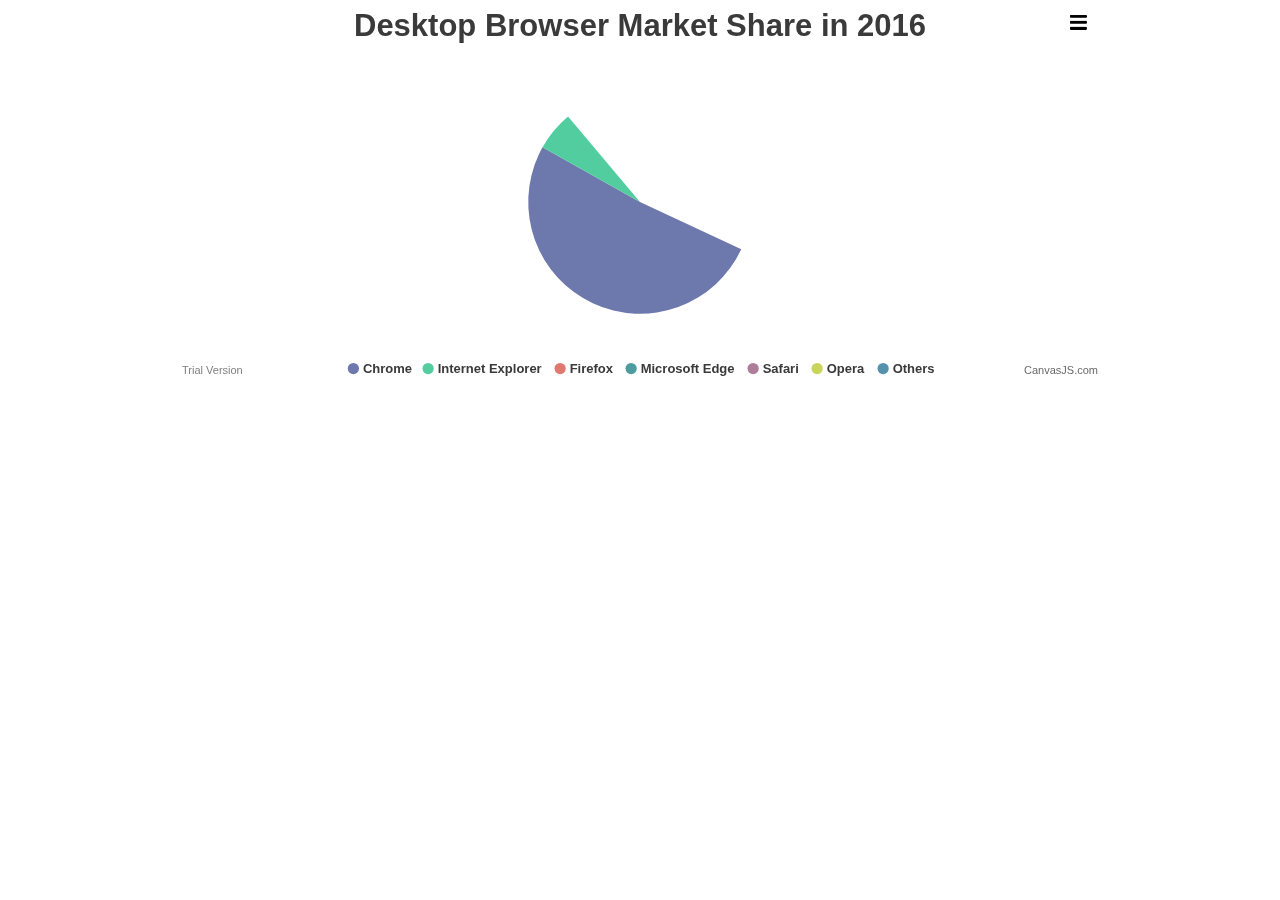
<file: javascript/Canvasjs/examples/01-overview/animated-chart.html>
<!DOCTYPE HTML>
<html>
<head>
<meta charset="UTF-8">
<script>
window.onload = function() {

var chart = new CanvasJS.Chart("chartContainer", {
	theme: "light2", // "light1", "light2", "dark1", "dark2"
	exportEnabled: true,
	animationEnabled: true,
	title: {
		text: "Desktop Browser Market Share in 2016"
	},
	data: [{
		type: "pie",
		startAngle: 25,
		toolTipContent: "<b>{label}</b>: {y}%",
		showInLegend: "true",
		legendText: "{label}",
		indexLabelFontSize: 16,
		indexLabel: "{label} - {y}%",
		dataPoints: [
			{ y: 51.08, label: "Chrome" },
			{ y: 27.34, label: "Internet Explorer" },
			{ y: 10.62, label: "Firefox" },
			{ y: 5.02, label: "Microsoft Edge" },
			{ y: 4.07, label: "Safari" },
			{ y: 1.22, label: "Opera" },
			{ y: 0.44, label: "Others" }
		]
	}]
});
chart.render();

}
</script>
</head>
<body>
<div id="chartContainer" style="height: 370px; max-width: 920px; margin: 0px auto;"></div>
<script src="../../canvasjs.min.js"></script>
</body>
</html>
</file>
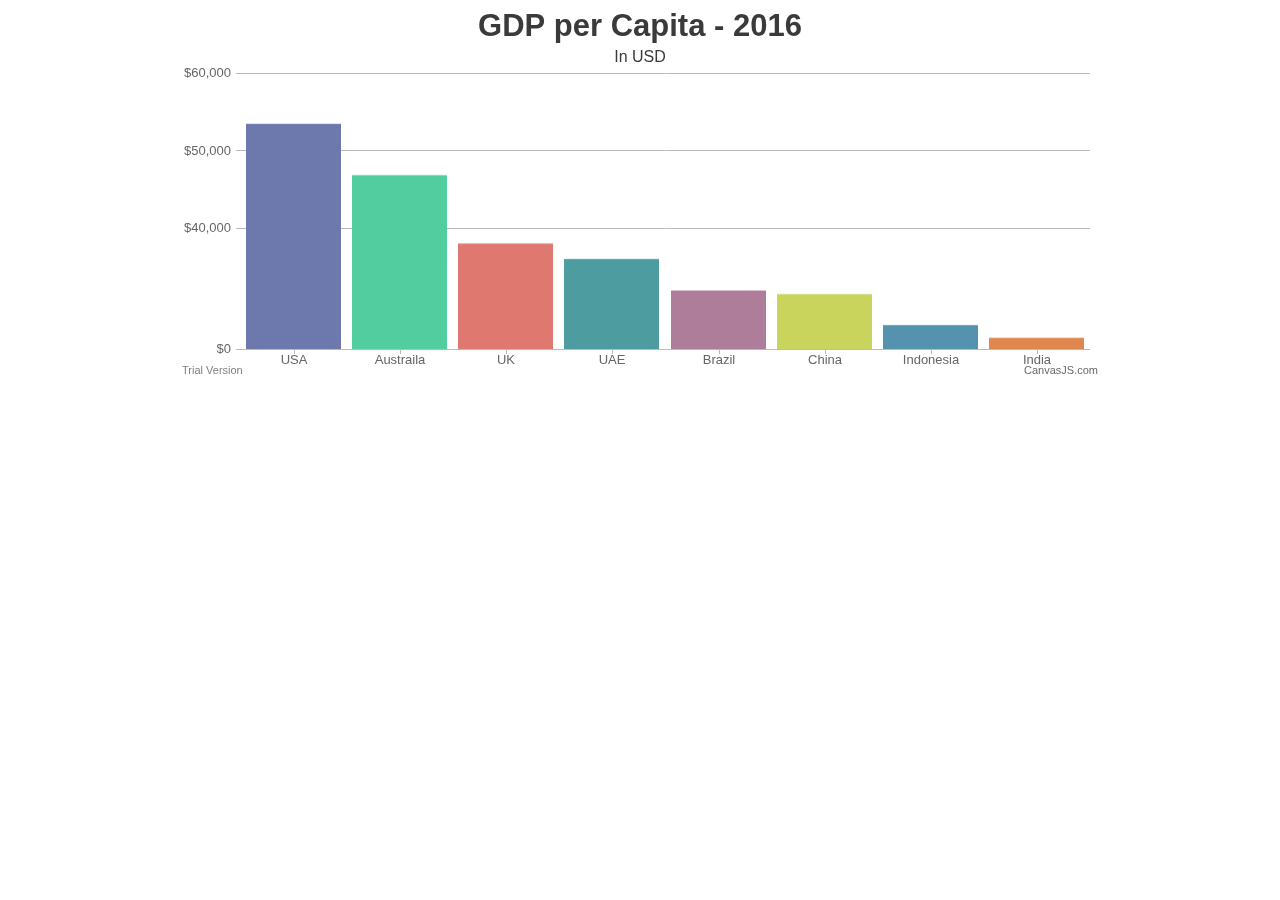
<file: javascript/Canvasjs/examples/01-overview/chart-with-axis-scale-breaks.html>
<!DOCTYPE HTML>
<html>
<head>
<meta charset="UTF-8">
<script>
window.onload = function () {

var chart = new CanvasJS.Chart("chartContainer", {
	animationEnabled: true,
	theme: "light2", // "light1", "light2", "dark1", "dark2"
	title: {
		text: "GDP per Capita - 2016"
	},
	subtitles: [{
		text: "In USD",
		fontSize: 16
	}],
	axisY: {
		prefix: "$",
		scaleBreaks: {
			customBreaks: [{
				startValue: 10000,
				endValue: 35000
			}]
		}
	},
	data: [{
		type: "column",
		yValueFormatString: "$#,##0.00",
		dataPoints: [
			{ label: "USA", y: 57466.787 },
			{ label: "Austraila", y: 49927.82 },
			{ label: "UK", y: 39899.388 },
			{ label: "UAE", y: 37622.207 },
			{ label: "Brazil", y: 8649.948 },
			{ label: "China", y: 8123.181 },
			{ label: "Indonesia", y: 3570.295 },
			{ label: "India", y: 1709.387 }	
		]
	}]
});
chart.render();

}
</script>
</head>
<body>
<div id="chartContainer" style="height: 370px; max-width: 920px; margin: 0px auto;"></div>
<script src="../../canvasjs.min.js"></script>
</body>
</html>
</file>
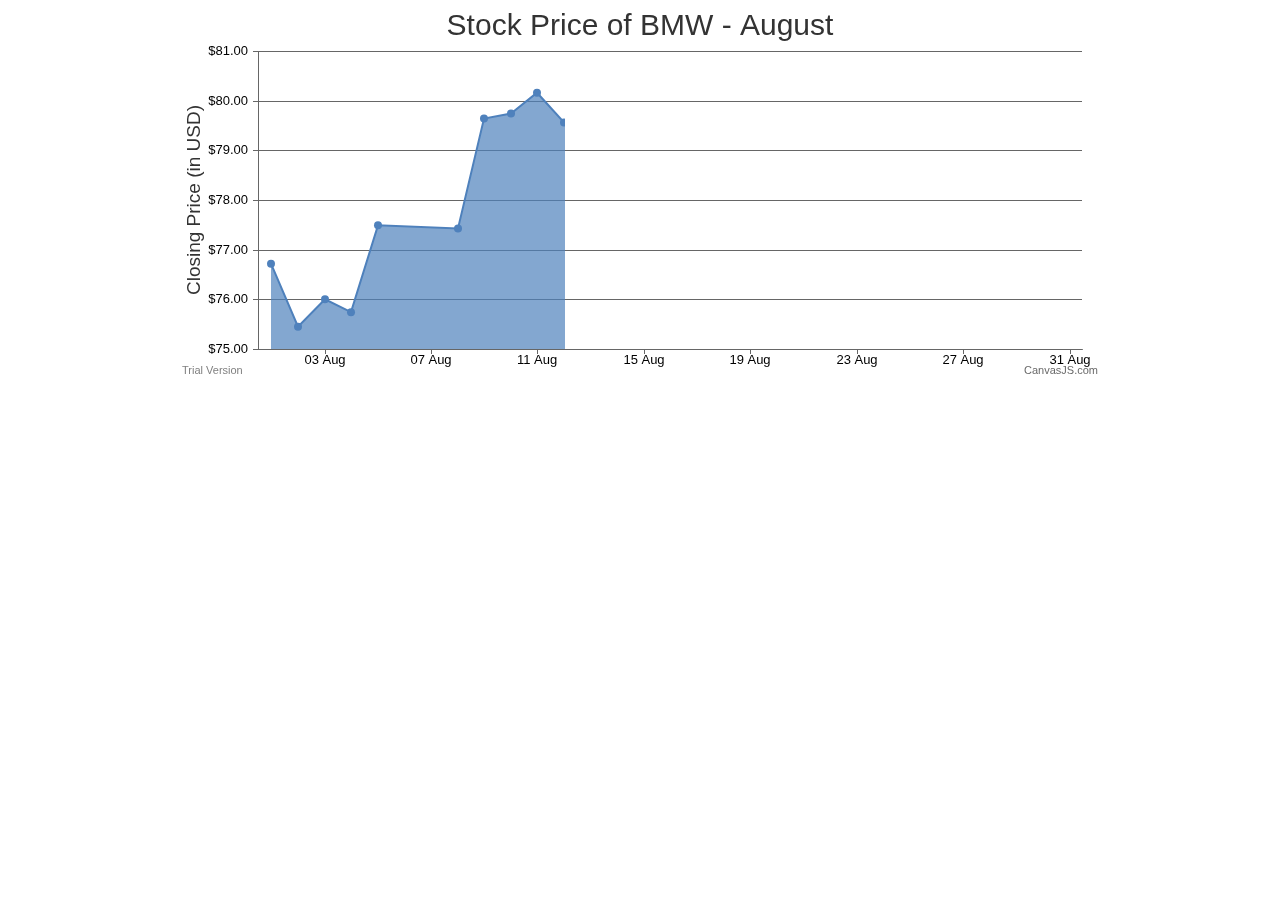
<file: javascript/Canvasjs/examples/01-overview/chart-with-crosshair.html>
<!DOCTYPE HTML>
<html>
<head>  
<meta charset="UTF-8">
<script>
window.onload = function () {

var chart = new CanvasJS.Chart("chartContainer", {
	animationEnabled: true,
	title:{
		text: "Stock Price of BMW - August"
	},
	axisX:{
		valueFormatString: "DD MMM",
		crosshair: {
			enabled: true,
			snapToDataPoint: true
		}
	},
	axisY: {
		title: "Closing Price (in USD)",
		includeZero: false,
		valueFormatString: "$##0.00",
		crosshair: {
			enabled: true,
			snapToDataPoint: true,
			labelFormatter: function(e) {
				return "$" + CanvasJS.formatNumber(e.value, "##0.00");
			}
		}
	},
	data: [{
		type: "area",
		xValueFormatString: "DD MMM",
		yValueFormatString: "$##0.00",
		dataPoints: [
			{ x: new Date(2016, 07, 01), y: 76.727997 },
			{ x: new Date(2016, 07, 02), y: 75.459999 },
			{ x: new Date(2016, 07, 03), y: 76.011002 },
			{ x: new Date(2016, 07, 04), y: 75.751999 },
			{ x: new Date(2016, 07, 05), y: 77.500000 },
			{ x: new Date(2016, 07, 08), y: 77.436996 },
			{ x: new Date(2016, 07, 09), y: 79.650002 },
			{ x: new Date(2016, 07, 10), y: 79.750999 },
			{ x: new Date(2016, 07, 11), y: 80.169998 },
			{ x: new Date(2016, 07, 12), y: 79.570000 },
			{ x: new Date(2016, 07, 15), y: 80.699997 },
			{ x: new Date(2016, 07, 16), y: 79.686996 },
			{ x: new Date(2016, 07, 17), y: 78.996002 },
			{ x: new Date(2016, 07, 18), y: 78.899002 },
			{ x: new Date(2016, 07, 19), y: 77.127998 },
			{ x: new Date(2016, 07, 22), y: 76.759003 },
			{ x: new Date(2016, 07, 23), y: 77.480003 },
			{ x: new Date(2016, 07, 24), y: 77.623001 },
			{ x: new Date(2016, 07, 25), y: 76.408997 },
			{ x: new Date(2016, 07, 26), y: 76.041000 },
			{ x: new Date(2016, 07, 29), y: 76.778999 },
			{ x: new Date(2016, 07, 30), y: 78.654999 },
			{ x: new Date(2016, 07, 31), y: 77.667000 }
		]
	}]
});
chart.render();

}
</script>
</head>
<body>
<div id="chartContainer" style="height: 370px; max-width: 920px; margin: 0px auto;"></div>
<script src="../../canvasjs.min.js"></script>
</body>
</html>
</file>
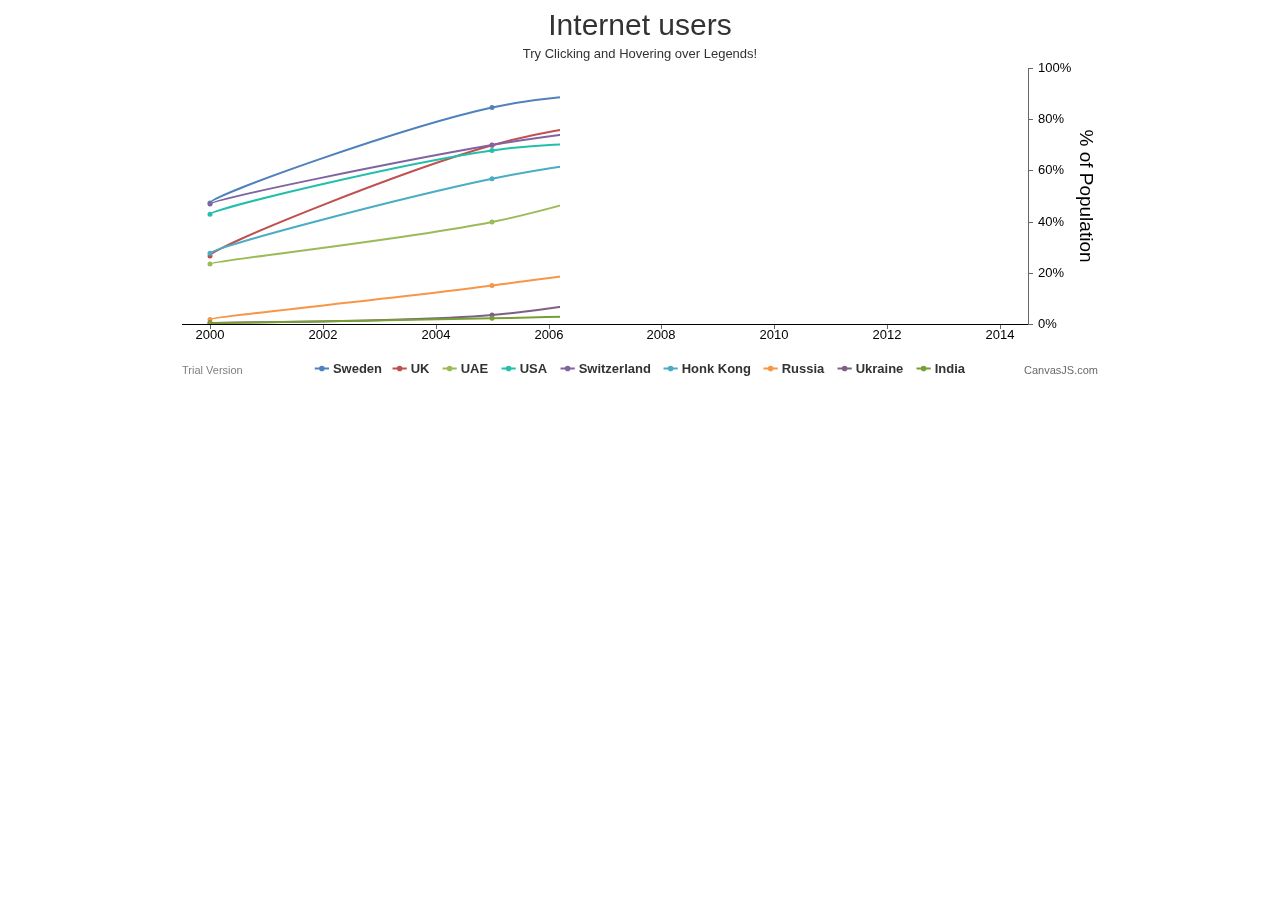
<file: javascript/Canvasjs/examples/01-overview/chart-with-custom-legend-chart.html>
<!DOCTYPE HTML>
<html>
<head>
<meta charset="UTF-8">
<script>
window.onload = function () {
	
var chart = new CanvasJS.Chart("chartContainer", {
	//theme: "light2", // "light1", "light2", "dark1", "dark2"
	animationEnabled: true,
	title:{
		text: "Internet users"  
	},
	subtitles: [{
		text: "Try Clicking and Hovering over Legends!"
	}],
	axisX: {
		lineColor: "black",
		labelFontColor: "black"
	},
	axisY2: {
      	gridThickness: 0,
		title: "% of Population",
		suffix: "%",
		titleFontColor: "black",
		labelFontColor: "black"
	},
	legend: {
		cursor: "pointer",
		itemmouseover: function(e) {
			e.dataSeries.lineThickness = e.chart.data[e.dataSeriesIndex].lineThickness * 2;
			e.dataSeries.markerSize = e.chart.data[e.dataSeriesIndex].markerSize + 2;
			e.chart.render();
		},
		itemmouseout: function(e) {
			e.dataSeries.lineThickness = e.chart.data[e.dataSeriesIndex].lineThickness / 2;
			e.dataSeries.markerSize = e.chart.data[e.dataSeriesIndex].markerSize - 2;
			e.chart.render();
		},
		itemclick: function (e) {
			if (typeof (e.dataSeries.visible) === "undefined" || e.dataSeries.visible) {
				e.dataSeries.visible = false;
			} else {
				e.dataSeries.visible = true;
			}
			e.chart.render();
		}
	},
	toolTip: {
		shared: true
	},
	data: [{
		type: "spline",
		name: "Sweden",
		markerSize: 5,
      	axisYType: "secondary",
		xValueFormatString: "YYYY",
		yValueFormatString: "#,##0.0'%'",
		showInLegend: true,
		dataPoints: [
			{ x: new Date(2000, 00), y: 47.5 },
			{ x: new Date(2005, 00), y: 84.8 },
			{ x: new Date(2009, 00), y: 91 },
			{ x: new Date(2010, 00), y: 90 },
			{ x: new Date(2011, 00), y: 92.8 },
			{ x: new Date(2012, 00), y: 93.2 },
			{ x: new Date(2013, 00), y: 94.8 },
			{ x: new Date(2014, 00), y: 92.5 }
		]
	},
	{
		type: "spline",
		name: "UK",
		markerSize: 5,
		axisYType: "secondary",
		xValueFormatString: "YYYY",
		yValueFormatString: "#,##0.0'%'",
		showInLegend: true,
		dataPoints: [
			{ x: new Date(2000, 00), y: 26.8 },
			{ x: new Date(2005, 00), y: 70 },
			{ x: new Date(2009, 00), y: 83.6 },
			{ x: new Date(2010, 00), y: 85 },
			{ x: new Date(2011, 00), y: 85.4 },
			{ x: new Date(2012, 00), y: 87.5 },
			{ x: new Date(2013, 00), y: 89.8 },
			{ x: new Date(2014, 00), y: 91.6 }
		]
	},
	{
		type: "spline",
		name: "UAE",
		markerSize: 5,
		axisYType: "secondary",
		xValueFormatString: "YYYY",
		yValueFormatString: "#,##0.0'%'",
		showInLegend: true,
		dataPoints: [
			{ x: new Date(2000, 00), y: 23.6 },
			{ x: new Date(2005, 00), y: 40 },
			{ x: new Date(2009, 00), y: 64 },
			{ x: new Date(2010, 00), y: 68 },
			{ x: new Date(2011, 00), y: 78 },
			{ x: new Date(2012, 00), y: 85 },
			{ x: new Date(2013, 00), y: 86 },
			{ x: new Date(2014, 00), y: 90.4 }
		]
	},
	{
		type: "spline",
		showInLegend: true,
		name: "USA",
		markerSize: 5,
		axisYType: "secondary",
		yValueFormatString: "#,##0.0'%'",
		xValueFormatString: "YYYY",
		dataPoints: [
			{ x: new Date(2000, 00), y: 43.1 },
			{ x: new Date(2005, 00), y: 68 },
			{ x: new Date(2009, 00), y: 71 },
			{ x: new Date(2010, 00), y: 71.7 },
			{ x: new Date(2011, 00), y: 69.7 },
			{ x: new Date(2012, 00), y: 79.3 },
			{ x: new Date(2013, 00), y: 84.2 },
			{ x: new Date(2014, 00), y: 87 }
		]
	},
	{
		type: "spline",
		name: "Switzerland",
		markerSize: 5,
		axisYType: "secondary",
		xValueFormatString: "YYYY",
		yValueFormatString: "#,##0.0'%'",
		showInLegend: true,
		dataPoints: [
			{ x: new Date(2000, 00), y: 47.1 },
			{ x: new Date(2005, 00), y: 70.1 },
			{ x: new Date(2009, 00), y: 81.3 },
			{ x: new Date(2010, 00), y: 83.9 },
			{ x: new Date(2011, 00), y: 85.2 },
			{ x: new Date(2012, 00), y: 85.2 },
			{ x: new Date(2013, 00), y: 86.7 },
			{ x: new Date(2014, 00), y: 87 }
		]
	},
	{
		type: "spline",
		name: "Honk Kong",
		markerSize: 5,
		axisYType: "secondary",
		xValueFormatString: "YYYY",
		yValueFormatString: "#,##0.0'%'",
		showInLegend: true,
		dataPoints: [
			{ x: new Date(2000, 00), y: 27.8 },
			{ x: new Date(2005, 00), y: 56.9 },
			{ x: new Date(2009, 00), y: 69.4 },
			{ x: new Date(2010, 00), y: 72 },
			{ x: new Date(2011, 00), y: 72.2 },
			{ x: new Date(2012, 00), y: 72.9 },
			{ x: new Date(2013, 00), y: 74.2 },
			{ x: new Date(2014, 00), y: 74.6 }
		]
	},
	{
		type: "spline",
		name: "Russia",
		markerSize: 5,
		axisYType: "secondary",
		xValueFormatString: "YYYY",
		yValueFormatString: "#,##0.0'%'",
		showInLegend: true,
		dataPoints: [
			{ x: new Date(2000, 00), y: 2 },
			{ x: new Date(2005, 00), y: 15.2 },
			{ x: new Date(2009, 00), y: 29 },
			{ x: new Date(2010, 00), y: 43 },
			{ x: new Date(2011, 00), y: 49 },
			{ x: new Date(2012, 00), y: 63.8 },
			{ x: new Date(2013, 00), y: 61.4 },
			{ x: new Date(2014, 00), y: 70.5 }
		]
	},
	{
		type: "spline",
		name: "Ukraine",
		markerSize: 5,
		axisYType: "secondary",
		xValueFormatString: "YYYY",
		yValueFormatString: "#,##0.0'%'",
		showInLegend: true,
		dataPoints: [
			{ x: new Date(2000, 00), y: .7 },
			{ x: new Date(2005, 00), y: 3.7 },
			{ x: new Date(2009, 00), y: 17.9 },
			{ x: new Date(2010, 00), y: 23.3 },
			{ x: new Date(2011, 00), y: 28.7 },
			{ x: new Date(2012, 00), y: 35.3 },
			{ x: new Date(2013, 00), y: 41.8 },
			{ x: new Date(2014, 00), y: 43.4 }
		]
	},
	{
		type: "spline",
		name: "India",
		markerSize: 5,
		axisYType: "secondary",
		xValueFormatString: "YYYY",
		yValueFormatString: "#,##0.0'%'",
		showInLegend: true,
		dataPoints: [
			{ x: new Date(2000, 00), y: .5 },
			{ x: new Date(2005, 00), y: 2.4 },
			{ x: new Date(2009, 00), y: 5.1 },
			{ x: new Date(2010, 00), y: 7.5 },
			{ x: new Date(2011, 00), y: 10.1 },
			{ x: new Date(2012, 00), y: 12.6 },
			{ x: new Date(2013, 00), y: 15.1 },
			{ x: new Date(2014, 00), y: 18 }
		]
	}]
});
chart.render();

}
</script>
</head>
<body>
<div id="chartContainer" style="height: 370px; max-width: 920px; margin: 0px auto;"></div>
<script src="../../canvasjs.min.js"></script>
</body>
</html>
</file>
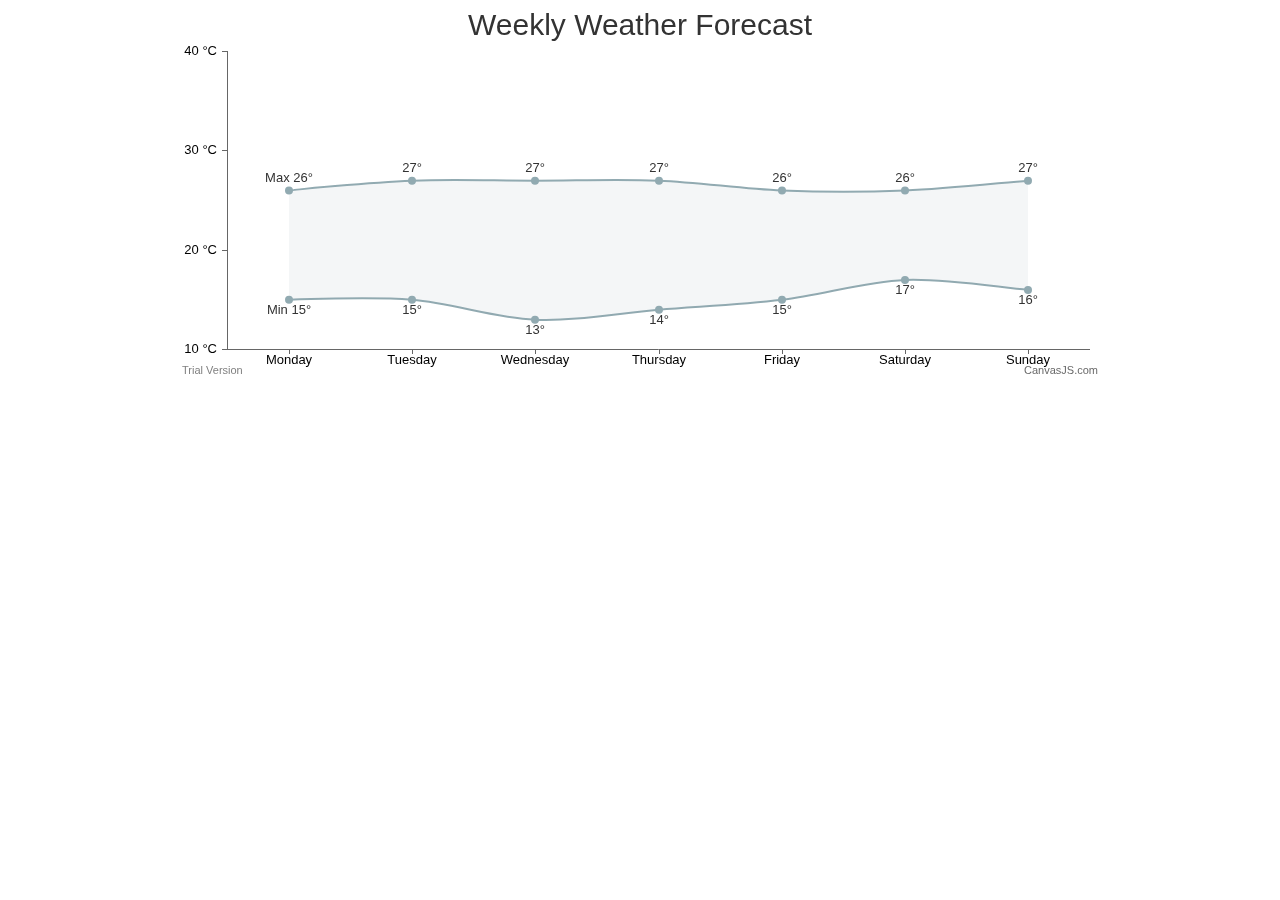
<file: javascript/Canvasjs/examples/01-overview/chart-with-image-overlay.html>
<!DOCTYPE HTML>
<html>
<head>
<meta charset="UTF-8">
<style>
img{
	pointer-events: none;
}
</style>
<script>
window.onload = function () {

var chart = new CanvasJS.Chart("chartContainer", {            
	title:{
		text: "Weekly Weather Forecast"              
	},
	axisY: {
		includeZero: false,
		suffix: " °C",
		maximum: 40,
		gridThickness: 0
	},
	toolTip:{
		shared: true,
		content: "{name} </br> <strong>Temperature: </strong> </br> Min: {y[0]} °C, Max: {y[1]} °C"
	},
	data: [{
		type: "rangeSplineArea",
		fillOpacity: 0.1,
		color: "#91AAB1",
		indexLabelFormatter: formatter,
		dataPoints: [
			{ label: "Monday", y: [15, 26], name: "rainy" },
			{ label: "Tuesday", y: [15, 27], name: "rainy" },
			{ label: "Wednesday", y: [13, 27], name: "sunny" },
			{ label: "Thursday", y: [14, 27], name: "sunny" },
			{ label: "Friday", y: [15, 26], name: "cloudy" },
			{ label: "Saturday", y: [17, 26], name: "sunny" },
			{ label: "Sunday", y: [16, 27], name: "rainy" }
		]
	}]
});
chart.render();

var images = [];    

addImages(chart);

function addImages(chart) {
	for(var i = 0; i < chart.data[0].dataPoints.length; i++){
		var dpsName = chart.data[0].dataPoints[i].name;
		if(dpsName == "cloudy"){
			images.push($("<img>").attr("src", "https://canvasjs.com/wp-content/uploads/images/gallery/gallery-overview/cloudy.png"));
		} else if(dpsName == "rainy"){
		images.push($("<img>").attr("src", "https://canvasjs.com/wp-content/uploads/images/gallery/gallery-overview/rainy.png"));
		} else if(dpsName == "sunny"){
			images.push($("<img>").attr("src", "https://canvasjs.com/wp-content/uploads/images/gallery/gallery-overview/sunny.png"));
		}

	images[i].attr("class", dpsName).appendTo($("#chartContainer>.canvasjs-chart-container"));
	positionImage(images[i], i);
	}
}

function positionImage(image, index) {
	var imageCenter = chart.axisX[0].convertValueToPixel(chart.data[0].dataPoints[index].x);
	var imageTop =  chart.axisY[0].convertValueToPixel(chart.axisY[0].maximum);

	image.width("40px")
	.css({ "left": imageCenter - 20 + "px",
	"position": "absolute","top":imageTop + "px",
	"position": "absolute"});
}

$( window ).resize(function() {
	var cloudyCounter = 0, rainyCounter = 0, sunnyCounter = 0;    
	var imageCenter = 0;
	for(var i=0;i<chart.data[0].dataPoints.length;i++) {
		imageCenter = chart.axisX[0].convertValueToPixel(chart.data[0].dataPoints[i].x) - 20;
		if(chart.data[0].dataPoints[i].name == "cloudy") {					
			$(".cloudy").eq(cloudyCounter++).css({ "left": imageCenter});
		} else if(chart.data[0].dataPoints[i].name == "rainy") {
			$(".rainy").eq(rainyCounter++).css({ "left": imageCenter});  
		} else if(chart.data[0].dataPoints[i].name == "sunny") {
			$(".sunny").eq(sunnyCounter++).css({ "left": imageCenter});  
		}                
	}
});

function formatter(e) { 
	if(e.index === 0 && e.dataPoint.x === 0) {
		return " Min " + e.dataPoint.y[e.index] + "°";
	} else if(e.index == 1 && e.dataPoint.x === 0) {
		return " Max " + e.dataPoint.y[e.index] + "°";
	} else{
		return e.dataPoint.y[e.index] + "°";
	}
} 

}
</script>	
</head>
<body>
<script src="https://canvasjs.com/assets/script/jquery-1.11.1.min.js"></script>  
<script src="../../jquery.canvasjs.min.js"></script>
<div id="chartContainer" style="height: 370px; max-width: 920px; margin: 0px auto;"></div>
</body>
</html>
</file>
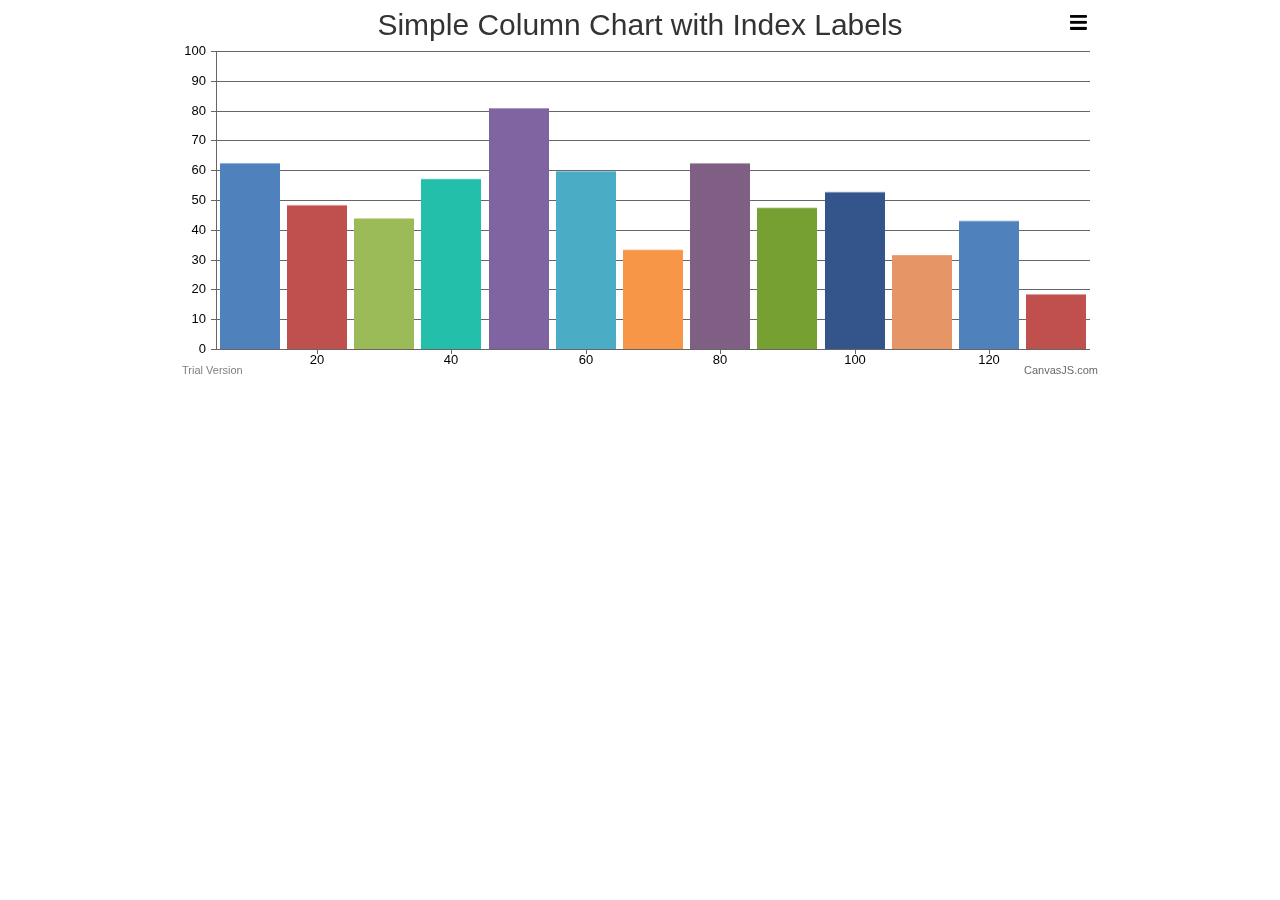
<file: javascript/Canvasjs/examples/01-overview/chart-with-index-data-label.html>
<!DOCTYPE HTML>
<html>
<head>
<meta charset="UTF-8">
<script>
window.onload = function () {

var chart = new CanvasJS.Chart("chartContainer", {
	animationEnabled: true,
	exportEnabled: true,
	theme: "light1", // "light1", "light2", "dark1", "dark2"
	title:{
		text: "Simple Column Chart with Index Labels"
	},
	data: [{
		type: "column", //change type to bar, line, area, pie, etc
		//indexLabel: "{y}", //Shows y value on all Data Points
		indexLabelFontColor: "#5A5757",
		indexLabelPlacement: "outside",
		dataPoints: [
			{ x: 10, y: 71 },
			{ x: 20, y: 55 },
			{ x: 30, y: 50 },
			{ x: 40, y: 65 },
			{ x: 50, y: 92, indexLabel: "Highest" },
			{ x: 60, y: 68 },
			{ x: 70, y: 38 },
			{ x: 80, y: 71 },
			{ x: 90, y: 54 },
			{ x: 100, y: 60 },
			{ x: 110, y: 36 },
			{ x: 120, y: 49 },
			{ x: 130, y: 21, indexLabel: "Lowest" }
		]
	}]
});
chart.render();

}
</script>
</head>
<body>
<div id="chartContainer" style="height: 370px; max-width: 920px; margin: 0px auto;"></div>
<script src="../../canvasjs.min.js"></script>
</body>
</html>
</file>
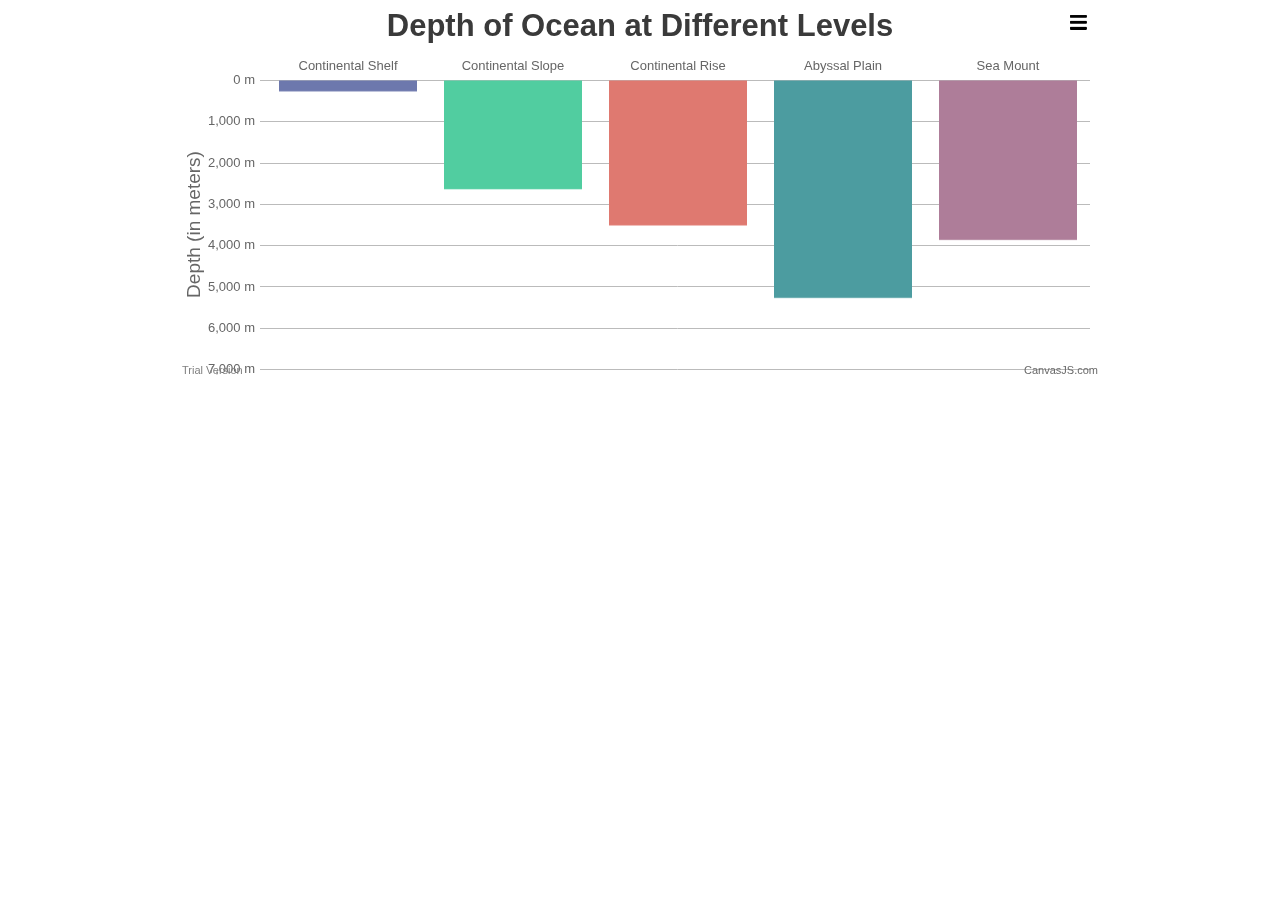
<file: javascript/Canvasjs/examples/01-overview/chart-with-inverted-reversed-axis.html>
<!DOCTYPE HTML>
<html>
<head> 
<meta charset="UTF-8">
<script>
window.onload = function () {

var chart = new CanvasJS.Chart("chartContainer", {
	animationEnabled: true,
	exportEnabled: true,
	theme: "light2", // "light1", "light2", "dark1", "dark2"
	title:{
		text: "Depth of Ocean at Different Levels"
	},
	axisY: {
		title: "Depth (in meters)",
		suffix: " m",
		reversed: true
	},
	axisX2: {
		tickThickness: 0,
		labelAngle: 0
	},
	data: [{
		type: "column",
		axisXType: "secondary",
		yValueFormatString: "#,##0 meters",
		dataPoints: [
			{ y: 300, label: "Continental Shelf" },
			{ y: 3000, label: "Continental Slope" },
			{ y: 4000, label: "Continental Rise" },
			{ y: 6000, label: "Abyssal Plain", indexLabel: "Deepest" },
			{ y: 4400, label: "Sea Mount" }
		]
	}]
});
chart.render();

}
</script>
</head>
<body>
<div id="chartContainer" style="height: 370px; max-width: 920px; margin: 0px auto;"></div>
<script src="../../canvasjs.min.js"></script>
</body>
</html>
</file>
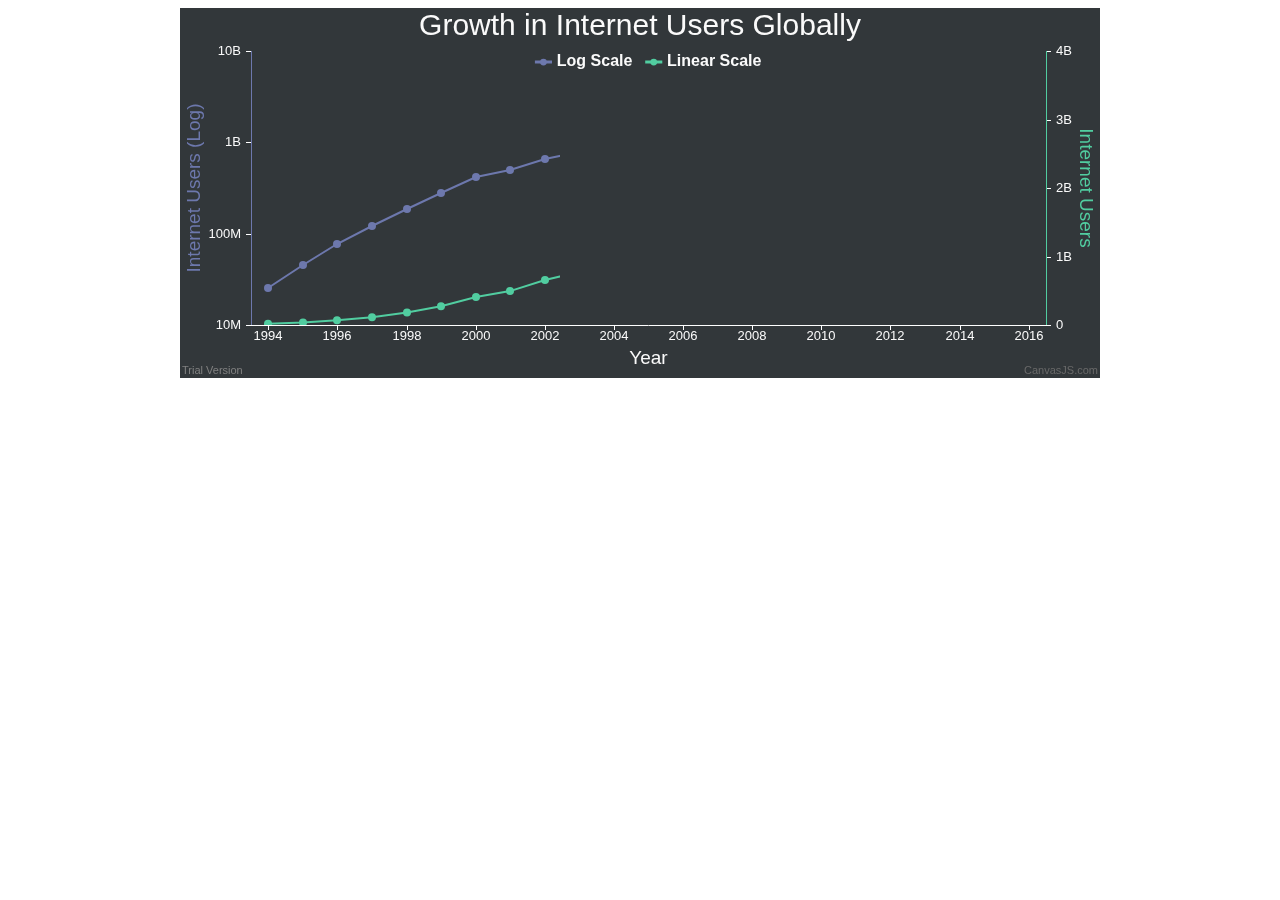
<file: javascript/Canvasjs/examples/01-overview/chart-with-logarithmic-axis.html>
<!DOCTYPE HTML>
<html>
<head>
<meta charset="UTF-8">
<script>
window.onload = function () {

var chart = new CanvasJS.Chart("chartContainer", {
	animationEnabled: true,
	zoomEnabled: true,
	theme: "dark2",
	title:{
		text: "Growth in Internet Users Globally"
	},
	axisX:{
		title: "Year",
		valueFormatString: "####",
		interval: 2
	},
	axisY:{
		logarithmic: true, //change it to false
		title: "Internet Users (Log)",
		titleFontColor: "#6D78AD",
		lineColor: "#6D78AD",
		gridThickness: 0,
		lineThickness: 1,
		includeZero: false,
		labelFormatter: addSymbols
	},
	axisY2:{
		title: "Internet Users",
		titleFontColor: "#51CDA0",
		logarithmic: false, //change it to false
		lineColor: "#51CDA0",
		gridThickness: 0,
		lineThickness: 1,
		labelFormatter: addSymbols
	},
	legend:{
		verticalAlign: "top",
		fontSize: 16,
		dockInsidePlotArea: true
	},
	data: [{
		type: "line",
		xValueFormatString: "####",
		showInLegend: true,
		name: "Log Scale",
		dataPoints: [
			{ x: 1994, y: 25437639 },
			{ x: 1995, y: 44866595 },
			{ x: 1996, y: 77583866 },
			{ x: 1997, y: 120992212 },
			{ x: 1998, y: 188507628 },
			{ x: 1999, y: 281537652 },
			{ x: 2000, y: 414794957 },
			{ x: 2001, y: 502292245 },
			{ x: 2002, y: 665065014 },
			{ x: 2003, y: 781435983 },
			{ x: 2004, y: 913327771 },
			{ x: 2005, y: 1030101289 },
			{ x: 2006, y: 1162916818 },
			{ x: 2007, y: 1373226988 },
			{ x: 2008, y: 1575067520 },
			{ x: 2009, y: 1766403814 },
			{ x: 2010, y: 2023202974 },
			{ x: 2011, y: 2231957359 },
			{ x: 2012, y: 2494736248 },
			{ x: 2013, y: 2728428107 },
			{ x: 2014, y: 2956385569 },
			{ x: 2015, y: 3185996155 },
			{ x: 2016, y: 3424971237 }
		]
	},
	{
		type: "line",
		xValueFormatString: "####",
		axisYType: "secondary",
		showInLegend: true,
		name: "Linear Scale",
		dataPoints: [
			{ x: 1994, y: 25437639 },
			{ x: 1995, y: 44866595 },
			{ x: 1996, y: 77583866 },
			{ x: 1997, y: 120992212 },
			{ x: 1998, y: 188507628 },
			{ x: 1999, y: 281537652 },
			{ x: 2000, y: 414794957 },
			{ x: 2001, y: 502292245 },
			{ x: 2002, y: 665065014 },
			{ x: 2003, y: 781435983 },
			{ x: 2004, y: 913327771 },
			{ x: 2005, y: 1030101289 },
			{ x: 2006, y: 1162916818 },
			{ x: 2007, y: 1373226988 },
			{ x: 2008, y: 1575067520 },
			{ x: 2009, y: 1766403814 },
			{ x: 2010, y: 2023202974 },
			{ x: 2011, y: 2231957359 },
			{ x: 2012, y: 2494736248 },
			{ x: 2013, y: 2728428107 },
			{ x: 2014, y: 2956385569 },
			{ x: 2015, y: 3185996155 },
			{ x: 2016, y: 3424971237 }
		]
	}]
});
chart.render();

function addSymbols(e){
	var suffixes = ["", "K", "M", "B"];

	var order = Math.max(Math.floor(Math.log(e.value) / Math.log(1000)), 0);
	if(order > suffixes.length - 1)
		order = suffixes.length - 1;

	var suffix = suffixes[order];
	return CanvasJS.formatNumber(e.value / Math.pow(1000, order)) + suffix;
}

}
</script>
</head>
<body>
<div id="chartContainer" style="height: 370px; max-width: 920px; margin: 0px auto;"></div>
<script src="../../canvasjs.min.js"></script>
</body>
</html>
</file>
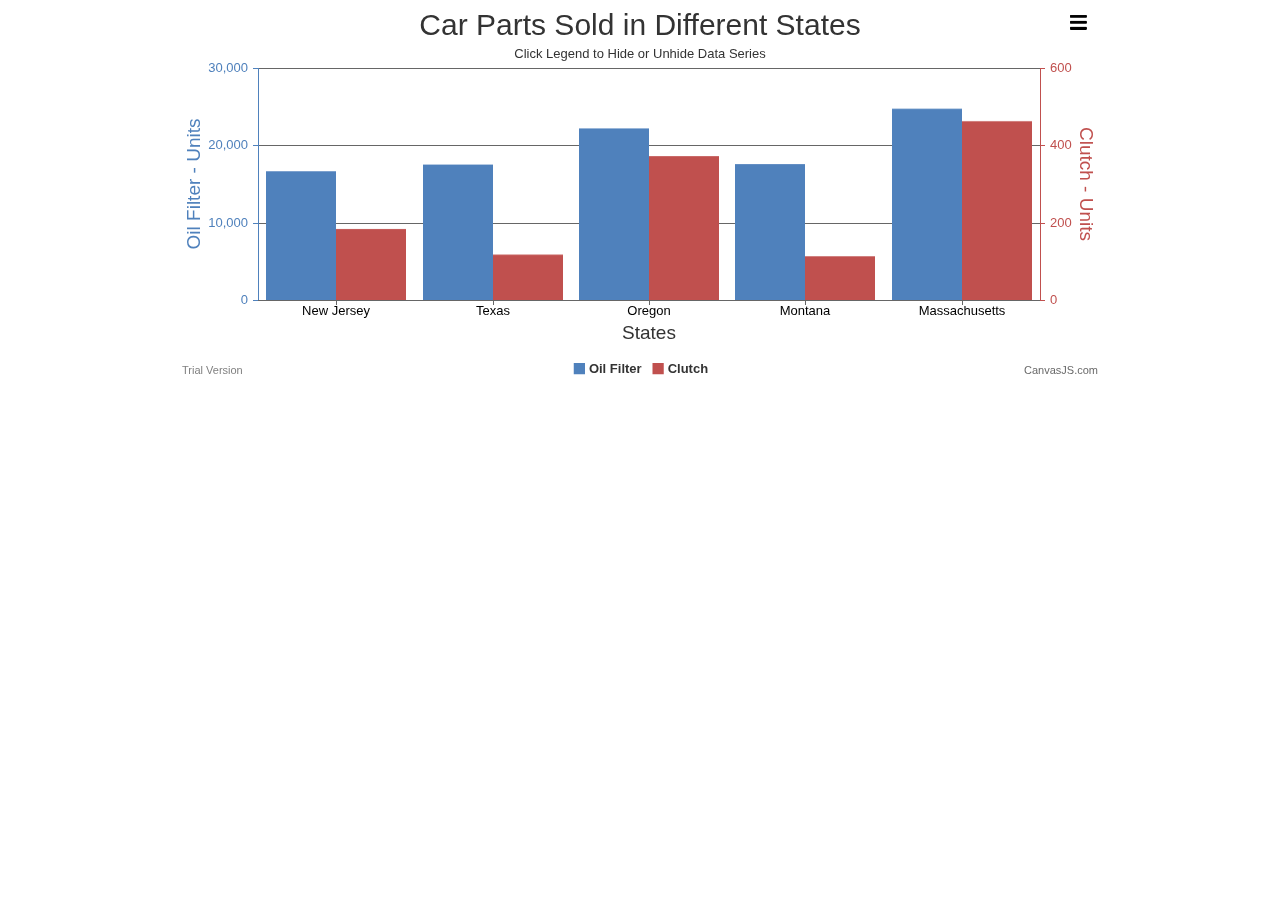
<file: javascript/Canvasjs/examples/01-overview/chart-with-secondary-axis.html>
<!DOCTYPE html>
<html>
<head>
<meta charset="UTF-8">
<script>
window.onload = function () {

var chart = new CanvasJS.Chart("chartContainer", {
	exportEnabled: true,
	animationEnabled: true,
	title:{
		text: "Car Parts Sold in Different States"
	},
	subtitles: [{
		text: "Click Legend to Hide or Unhide Data Series"
	}], 
	axisX: {
		title: "States"
	},
	axisY: {
		title: "Oil Filter - Units",
		titleFontColor: "#4F81BC",
		lineColor: "#4F81BC",
		labelFontColor: "#4F81BC",
		tickColor: "#4F81BC"
	},
	axisY2: {
		title: "Clutch - Units",
		titleFontColor: "#C0504E",
		lineColor: "#C0504E",
		labelFontColor: "#C0504E",
		tickColor: "#C0504E"
	},
	toolTip: {
		shared: true
	},
	legend: {
		cursor: "pointer",
		itemclick: toggleDataSeries
	},
	data: [{
		type: "column",
		name: "Oil Filter",
		showInLegend: true,      
		yValueFormatString: "#,##0.# Units",
		dataPoints: [
			{ label: "New Jersey",  y: 19034.5 },
			{ label: "Texas", y: 20015 },
			{ label: "Oregon", y: 25342 },
			{ label: "Montana",  y: 20088 },
			{ label: "Massachusetts",  y: 28234 }
		]
	},
	{
		type: "column",
		name: "Clutch",
		axisYType: "secondary",
		showInLegend: true,
		yValueFormatString: "#,##0.# Units",
		dataPoints: [
			{ label: "New Jersey", y: 210.5 },
			{ label: "Texas", y: 135 },
			{ label: "Oregon", y: 425 },
			{ label: "Montana", y: 130 },
			{ label: "Massachusetts", y: 528 }
		]
	}]
});
chart.render();

function toggleDataSeries(e) {
	if (typeof (e.dataSeries.visible) === "undefined" || e.dataSeries.visible) {
		e.dataSeries.visible = false;
	} else {
		e.dataSeries.visible = true;
	}
	e.chart.render();
}

}
</script>
</head>
<body>
<div id="chartContainer" style="height: 370px; max-width: 920px; margin: 0px auto;"></div>
<script src="../../canvasjs.min.js"></script>
</body>
</html>
</file>
